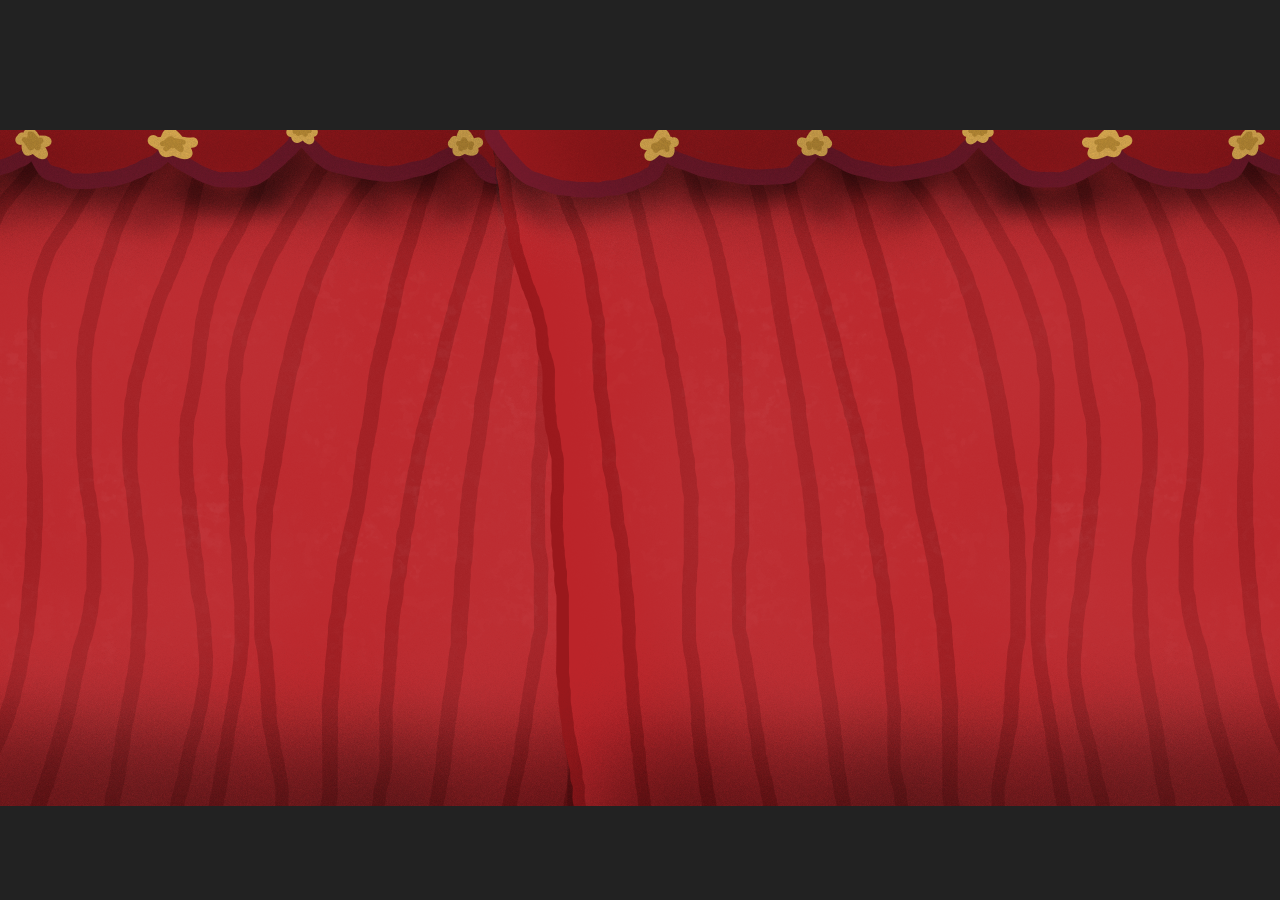
<file: index.html>
<!DOCTYPE html>
<html lang="en">

<head>
	<meta charset="UTF-8">
	<meta name="viewport" content="width=device-width, initial-scale=1.0">
	<title>Text Slideshow</title>
	<link rel="stylesheet" href="static/styles.css" />
</head>

<body>
	<div class="container">
		<header>
			<nav>
				<ul>
				</ul>
			</nav>
		</header>

		<div class="stage">
			<div class="background">
				<img id="background" src="static/images/background/act0.png" alt="background" />
			</div>

			<div class="curtain">
				<img src="static/images/background/curtainleft.png" alt="curtain" id="curtainLeft" />
			</div>
			<div class="curtain">
				<img src="static/images/background/curtainright.png" alt="curtain" id="curtainRight" />
			</div>

			<div class="actorContainer front"></div>
			<div class="decorationContainer front"></div>
			<div class="actorContainer mid"></div>
			<div class="decorationContainer mid"></div>
			<div class="actorContainer back"></div>
			<div class="decorationContainer back"></div>

		</div>
	</div>

	<script>console.log("Attempting to load js")</script>
	<script src="static/script.js"></script>
</body>

</html>
</file>
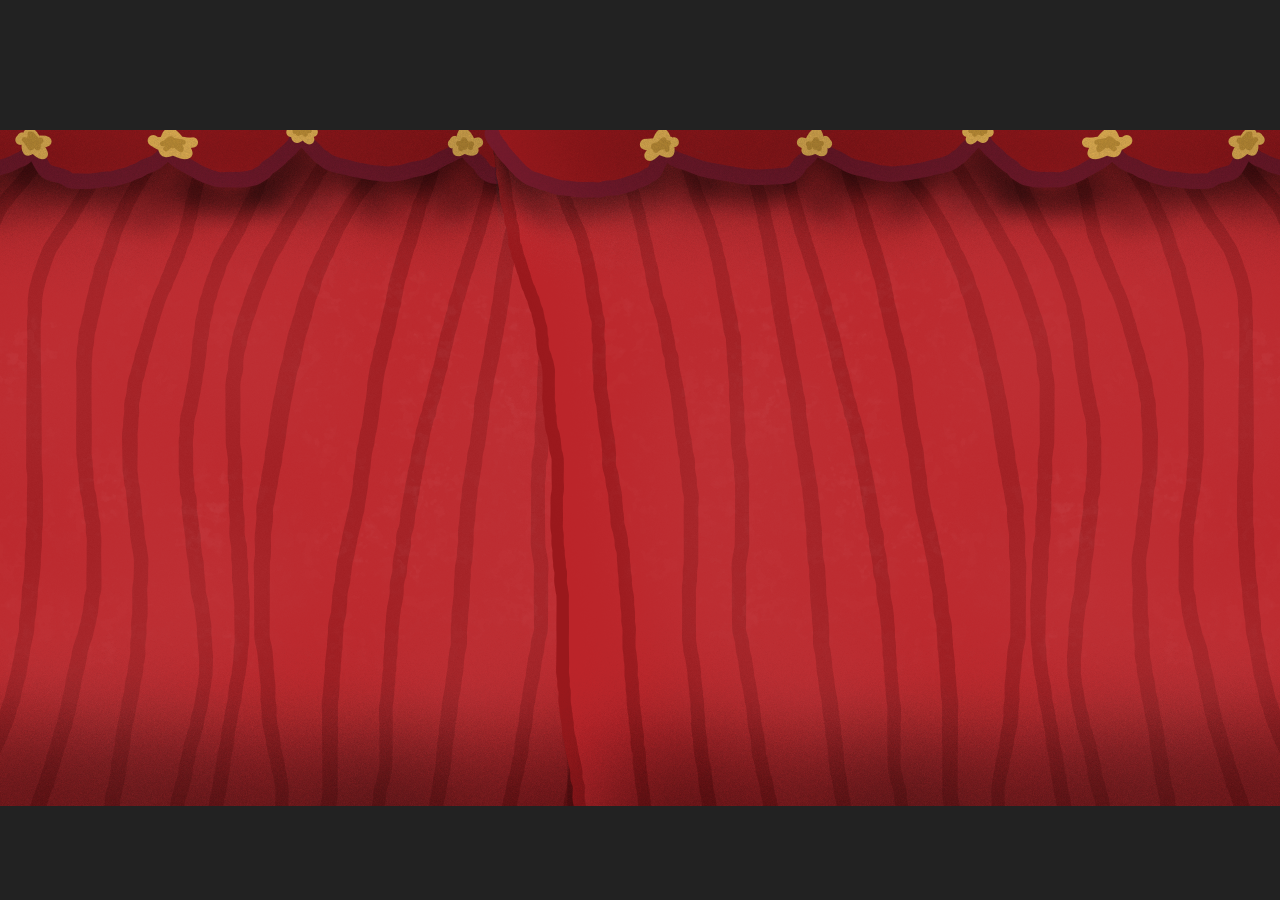
<file: main.html>
<!DOCTYPE html>
<html lang="en">

<head>
	<meta charset="UTF-8">
	<meta name="viewport" content="width=device-width, initial-scale=1.0">
	<title>Text Slideshow</title>
	<link rel="stylesheet" href="static/styles.css" />
</head>

<body>
	<div class="container">
		<header>
			<nav>
				<ul>
				</ul>
			</nav>
		</header>

		<div class="stage">
			<div class="background">
				<img id="background" src="static/images/background/act0.png" alt="background" />
			</div>

			<div class="curtain">
				<img src="static/images/background/curtainleft.png" alt="curtain" id="curtainLeft" />
			</div>
			<div class="curtain">
				<img src="static/images/background/curtainright.png" alt="curtain" id="curtainRight" />
			</div>

			<div class="actorContainer front"></div>
			<div class="decorationContainer front"></div>
			<div class="actorContainer mid"></div>
			<div class="decorationContainer mid"></div>
			<div class="actorContainer back"></div>
			<div class="decorationContainer back"></div>

		</div>
	</div>

	<script>console.log("Attempting to load js")</script>
	<script src="static/script.js"></script>
</body>

</html>
</file>
<file: static/styles.css>
/* Full page defaults */
html, body, header {
	margin: 0;
	padding: 0;
	overflow: hidden;
}
body {
	margin: 0;
	padding: 0;
	background-color: #222;
	display: flex;
	justify-content: center;
	align-items: center;
	min-height: 100vh;
}

.container {
	width: 1416px;
	height: 712px;
	position: absolute;
	top: 50%;
	left: 50%;
	transform: translate(-50%, -50%);
	overflow: hidden;
}
.decorationContainer {
	width: 1416px;
	height: 712px;
	position: absolute;
	top: 55%;
	left: 50%;
	transform: translate(-50%, -50%);
	overflow: hidden;
}
.actorContainer {
	width: 1416px;
	height: 712px;
	position: absolute;
	top: 55%;
	left: 50%;
	transform: translate(-50%, -50%);
	overflow: hidden;
}


header {
	height: 5%;
	background-color: #222;
	padding: 0;
	display: flex;
	justify-content: flex-end;
	align-items: center;
}
nav ul {
	margin: 0;
	list-style-type: none;
	padding: 0;
}
nav ul li {
	display: inline;
	margin-right: 20px;
}
nav ul li a {
			font-size: 20px;
			width: 2px;
			text-decoration: none;
			color: #fff;
		}


.stage {
	width: 100%;
	height: 712px;
}
.background {
	width: 100%;
	height: 712px;
}

.curtain {
	display: flex;
	justify-content: center;
	align-items: center;
	position: absolute;
	height: 100%;
	width: 100%;
	top: 5%;
	overflow: hidden;
	z-index: 1000;
}
#curtainRight {
	position: absolute;
	right: -5%;
	transition: transform 2s cubic-bezier(0.5, -0.25, 0.51, 1.2);
}
#curtainLeft {
	position: absolute;
	left: -5%;
	transition: transform 2s cubic-bezier(0.5, -0.25, 0.51, 1.2);
}

.front {
	z-index: 200;
}
.mid {
	z-index: 100;
}
.back {
	z-index: 0;
}


.entity {
	display: inline-block;
	position: absolute;
	transition: transform 0.5s ease;
}


/* Animation */

@keyframes walk {
	0% {
		transform: rotateZ(0deg) rotateX(0deg);
	}

	25% {
		transform: rotateZ(-3deg) rotateX(-15deg);
	}

	50% {
		transform: rotateZ(0deg) rotateX(0deg);
	}

	75% {
		transform: rotateZ(3deg) rotateX(-15deg);
	}

	100% {
		transform: rotateZ(0deg) rotateX(0deg);
	}
}
@keyframes bob {
	0% {
		transform: translate(0%, 0%);
	}

	50% {
		transform: translate(0%, -5%);
	}

	100% {
		transform: translate(0%, 0%);
	}
}
@keyframes breathe {
	0% {
		transform: rotateX(0deg);
	}

	50% {
		transform: rotateX(15deg);
	}

	100% {
		transform: rotateX(0deg);
	}
}
@keyframes shake {
	0% {
		transform: translate(0%, 0%) rotateZ(0deg);
	}

	25% {
		transform: translate(5%, 0%) rotateZ(-0.1deg);
	}

	50% {
		transform: translate(0%, 0%) rotateZ(0deg);
	}

	75% {
		transform: translate(5%, 0%) rotateZ(-0.1deg);
	}

	100% {
		transform: translate(0%, 0%) rotateZ(0deg);
	}
}
@keyframes wave {
	0% {
		transform: rotateY(-5deg) skewX(1deg);
	}

	50% {
		transform: rotateY(5deg) skewX(-1deg);
	}

	100% {
		transform: rotateY(-5deg) skewX(1deg);
	}
}
@keyframes grow {
	0% {
		transform: scale(0%);
	}

	50% {
		transform: scale(100%);
	}

	100% {
		transform: scale(100%);
	}
}
@keyframes roar {
	0% {
		transform: translate(5%, 5%) scale(95%);
	}

	50% {
		transform: translate(-5%, -5%) scale(105%);
	}

	100% {
		transform: translate(5%, 5%) scale(95%);
	}
}
@keyframes swingin {
	0% {
		transform: rotateY(-70deg);
	}

	90% {
		transform: rotateY(0);
	}
}
@keyframes sledgeswing {
	0% {
		transform: translateX(0%);
	}

	5% {
		transform: translateX(100%);
	}

	90% {
		transform: translateX(0%);
	}
}
@keyframes clickswitch {
	0% {
		transform: translateX(0%);
	}

	20% {
		transform: translateX(50%);
	}

	90% {
		transform: translateX(0%);
	}
}
@keyframes spin {
	0% {
		transform: rotate(0deg);
	}

	25% {
		transform: rotate(90deg);
	}

	50% {
		transform: rotate(180deg);
	}

	75% {
		transform: rotate(270deg);
	}

	100% {
		transform: rotate(360deg);
	}
}
@keyframes fadeout {
	0% {
		opacity: 100%;
	}

	50% {
		opacity: 0%;
	}

	100% {
		opacity: 0%;
	}
}
@keyframes chug {
	0% {
		transform: translate(0%, 0%);
	}

	1% {
		transform: translate(0%, -1%);
	}

	20% {
		transform: translate(0%, 0%);
	}

	22% {
		transform: translate(0%, -1%);
	}

	44% {
		transform: translate(0%, 0%);
	}

	46% {
		transform: translate(0%, -1%);
	}

	66% {
		transform: translate(0%, 0%);
	}

	68% {
		transform: translate(0%, -1%);
	}

	81% {
		transform: translate(0%, 0%);
	}

	83% {
		transform: translate(0%, -1%);
	}

	100% {
		transform: translate(0%, 0%);
	}
}
@keyframes shakesmall {
	0% {
		transform: translate(0%, 0%) rotateZ(0deg);
	}

	25% {
		transform: translate(2%, 0%) rotateZ(-0.1deg);
	}

	50% {
		transform: translate(0%, 0%) rotateZ(0deg);
	}

	75% {
		transform: translate(2%, 0%) rotateZ(-0.1deg);
	}

	100% {
		transform: translate(0%, 0%) rotateZ(0deg);
	}
}
@keyframes growhuge {
	0% {
		transform: scale(100%);
	}

	50% {
		transform: scale(1000%);
	}

	100% {
		transform: scale(1000%);
	}
}
@keyframes grownhuge {
	0% {
		transform: scale(1000%);
	}

	100% {
		transform: scale(1000%);
	}
}
@keyframes apear {
	0% {
		opacity: 0%;
	}

	20% {
		opacity: 0%;
	}

	21% {
		opacity: 100%;
	}
}
@keyframes none {
	0% {
		opacity: 100%;
	}

	100% {
		opacity: 100%;
	}
}
</file>
